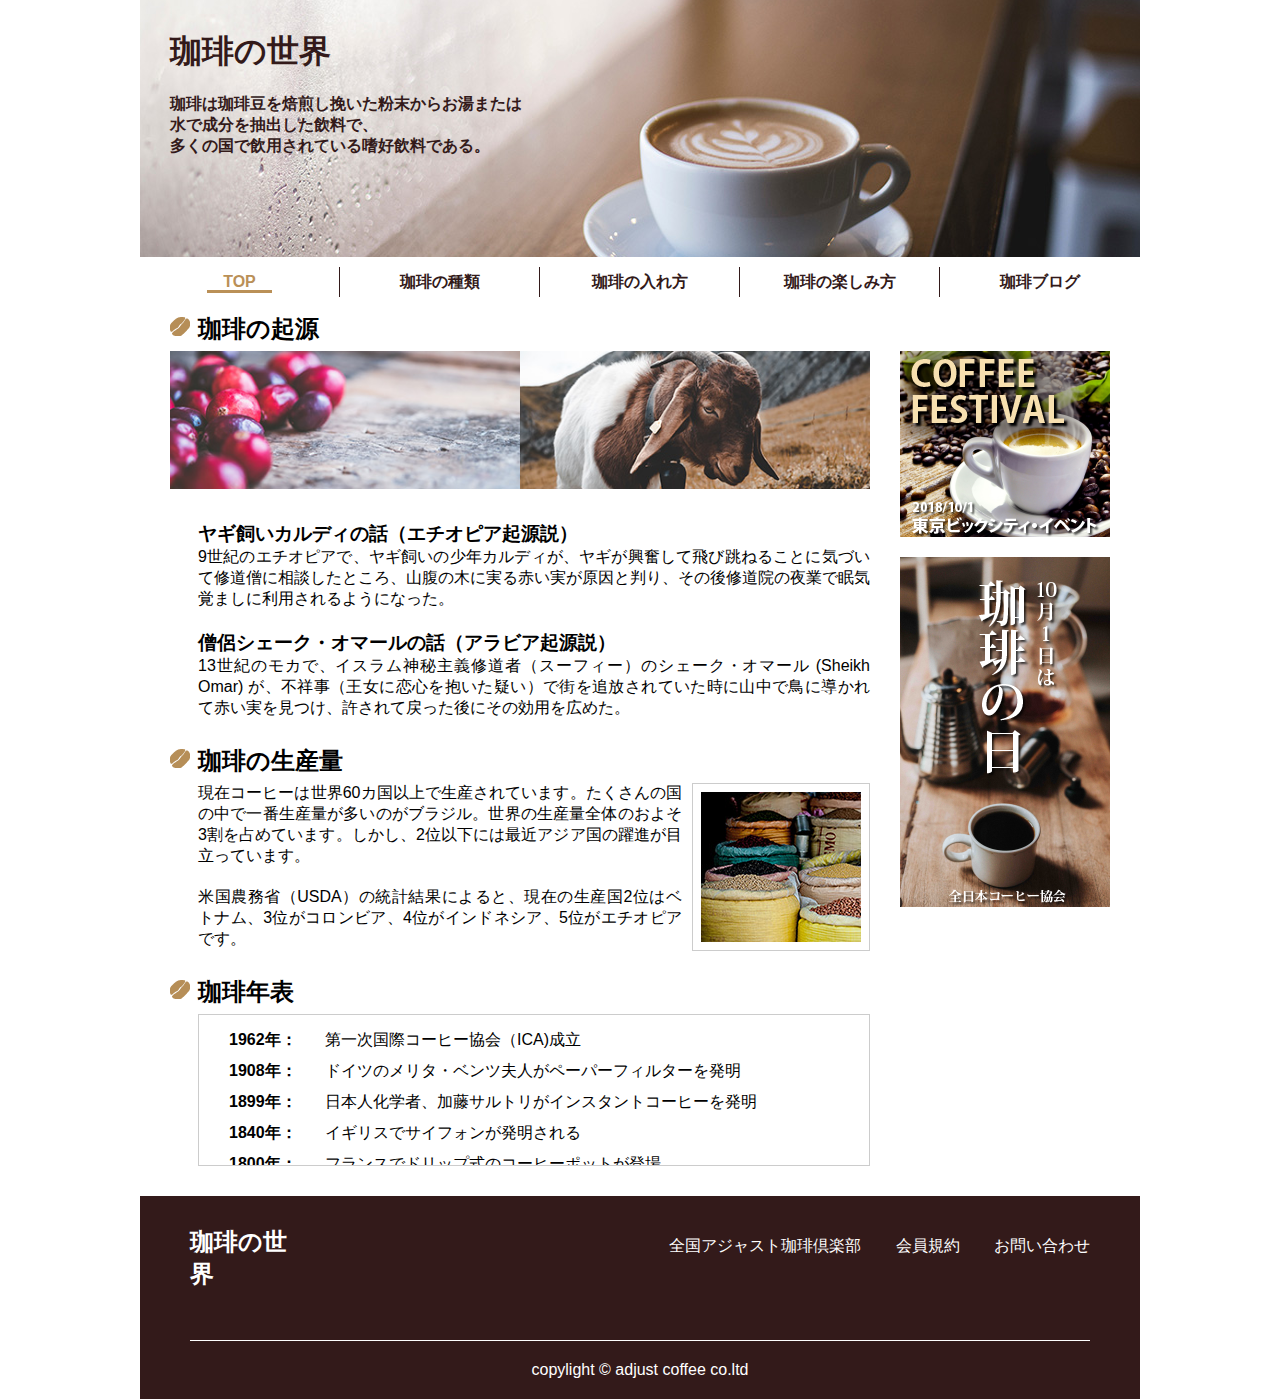
<file: index.html>
<!doctype html>
<html lang="ja"><!-- InstanceBegin template="/Templates/base.dwt" codeOutsideHTMLIsLocked="false" -->
<head>
<meta charset="utf-8">
<meta name="robots" content="noindex,nofollow">
<!-- InstanceBeginEditable name="doctitle" -->
<title>世界の珈琲</title>
<!-- InstanceEndEditable -->
<link rel="icon" href="favicon.png">
<meta name="auther" content="全国アジャスト珈琲倶楽部">
<!-- InstanceBeginEditable name="EditDescription" -->
<meta name="description" content="珈琲の歴史と豆の種類を紹介するサイトです。">
<!-- InstanceEndEditable -->
<link href="css/reset.css" rel="stylesheet" type="text/css">
<link href="css/style.css" rel="stylesheet" type="text/css">
<!-- InstanceBeginEditable name="head" -->
<!-- InstanceEndEditable -->
<!-- InstanceParam name="class" type="text" value="index" -->
</head>

<body class="index">
<div class="wrapper">
  <header>
    <h1><a href="index.html">珈琲の世界</a></h1>
    <p>珈琲は珈琲豆を焙煎し挽いた粉末からお湯または<br>水で成分を抽出した飲料で、<br>
      多くの国で飲用されている嗜好飲料である。</p>
  </header>
  <nav class="global">
    <ul>
      <li><a href="index.html"><span>TOP</span></a></li>
      <li><a href="catalog.html"><span>珈琲の種類</span></a></li>
      <li><a href="#"><span>珈琲の入れ方</span></a></li>
      <li><a href="#"><span>珈琲の楽しみ方</span></a></li>
      <li><a href="#" target="_blank"><span>珈琲ブログ</span></a></li>
    </ul>
  </nav>
  <div class="content clearfix">
    <div class="main">
    <!-- InstanceBeginEditable name="EditeContent" -->
      <section>
        <h2>珈琲の起源</h2>
        <div class="root-visual"> <img src="images/red_beans.jpg" width="380" height="150" alt=""/><img src="images/yagi.jpg" width="380" height="150" alt=""/></div>
        <!--/.root-visual-->
        <h3>ヤギ飼いカルディの話（エチオピア起源説）</h3>
        <p>9世紀のエチオピアで、ヤギ飼いの少年カルディが、ヤギが興奮して飛び跳ねることに気づいて修道僧に相談したところ、山腹の木に実る赤い実が原因と判り、その後修道院の夜業で眠気覚ましに利用されるようになった。</p>
        <h3>僧侶シェーク・オマールの話（アラビア起源説）</h3>
        <p>13世紀のモカで、イスラム神秘主義修道者（スーフィー）のシェーク・オマール (Sheikh Omar) が、不祥事（王女に恋心を抱いた疑い）で街を追放されていた時に山中で鳥に導かれて赤い実を見つけ、許されて戻った後にその効用を広めた。</p>
      </section>
      <section>
        <h2>珈琲の生産量</h2>
        <p><img src="images/production.jpg" width="160" height="150" alt=""/>現在コーヒーは世界60カ国以上で生産されています。たくさんの国の中で一番生産量が多いのがブラジル。世界の生産量全体のおよそ3割を占めています。しかし、2位以下には最近アジア国の躍進が目立っています。</p>
        <p>米国農務省（USDA）の統計結果によると、現在の生産国2位はベトナム、3位がコロンビア、4位がインドネシア、5位がエチオピアです。</p>
      </section>
      <section>
        <h2>珈琲年表</h2>
        <dl>
          <dt>1962年：</dt>
          <dd>第一次国際コーヒー協会（ICA)成立</dd>
          <dt>1908年：</dt>
          <dd>ドイツのメリタ・ベンツ夫人がペーパーフィルターを発明</dd>
          <dt>1899年：</dt>
          <dd>日本人化学者、加藤サルトリがインスタントコーヒーを発明</dd>
          <dt>1840年：</dt>
          <dd>イギリスでサイフォンが発明される</dd>
          <dt>1800年：</dt>
          <dd>フランスでドリップ式のコーヒーポットが登場</dd>
        </dl>
      </section>
      <!-- InstanceEndEditable -->
    </div><!--/.main-->
    <aside>
      <div class="ad"><img src="images/coffeeFestival.png" width="210" height="186" alt=""/></div>
      <!--/.ad-->
      <div class="ad"><img src="images/coffeeDay.png" width="210" height="350" alt=""/></div>
      <!--/.ad--> 
    </aside>
  </div><!--/.content-->
  <footer>
    <h2>珈琲の世界</h2>
    <ul class="local">
      <li><a href="#">全国アジャスト珈琲倶楽部</a></li>
      <li><a href="#">会員規約</a></li>
      <li><a href="#">お問い合わせ</a></li>
    </ul>
    <small>copylight &copy; adjust coffee co.ltd</small> </footer>
</div>
<!--/.wrapper-->
</body>
<!-- InstanceEnd --></html>
</file>
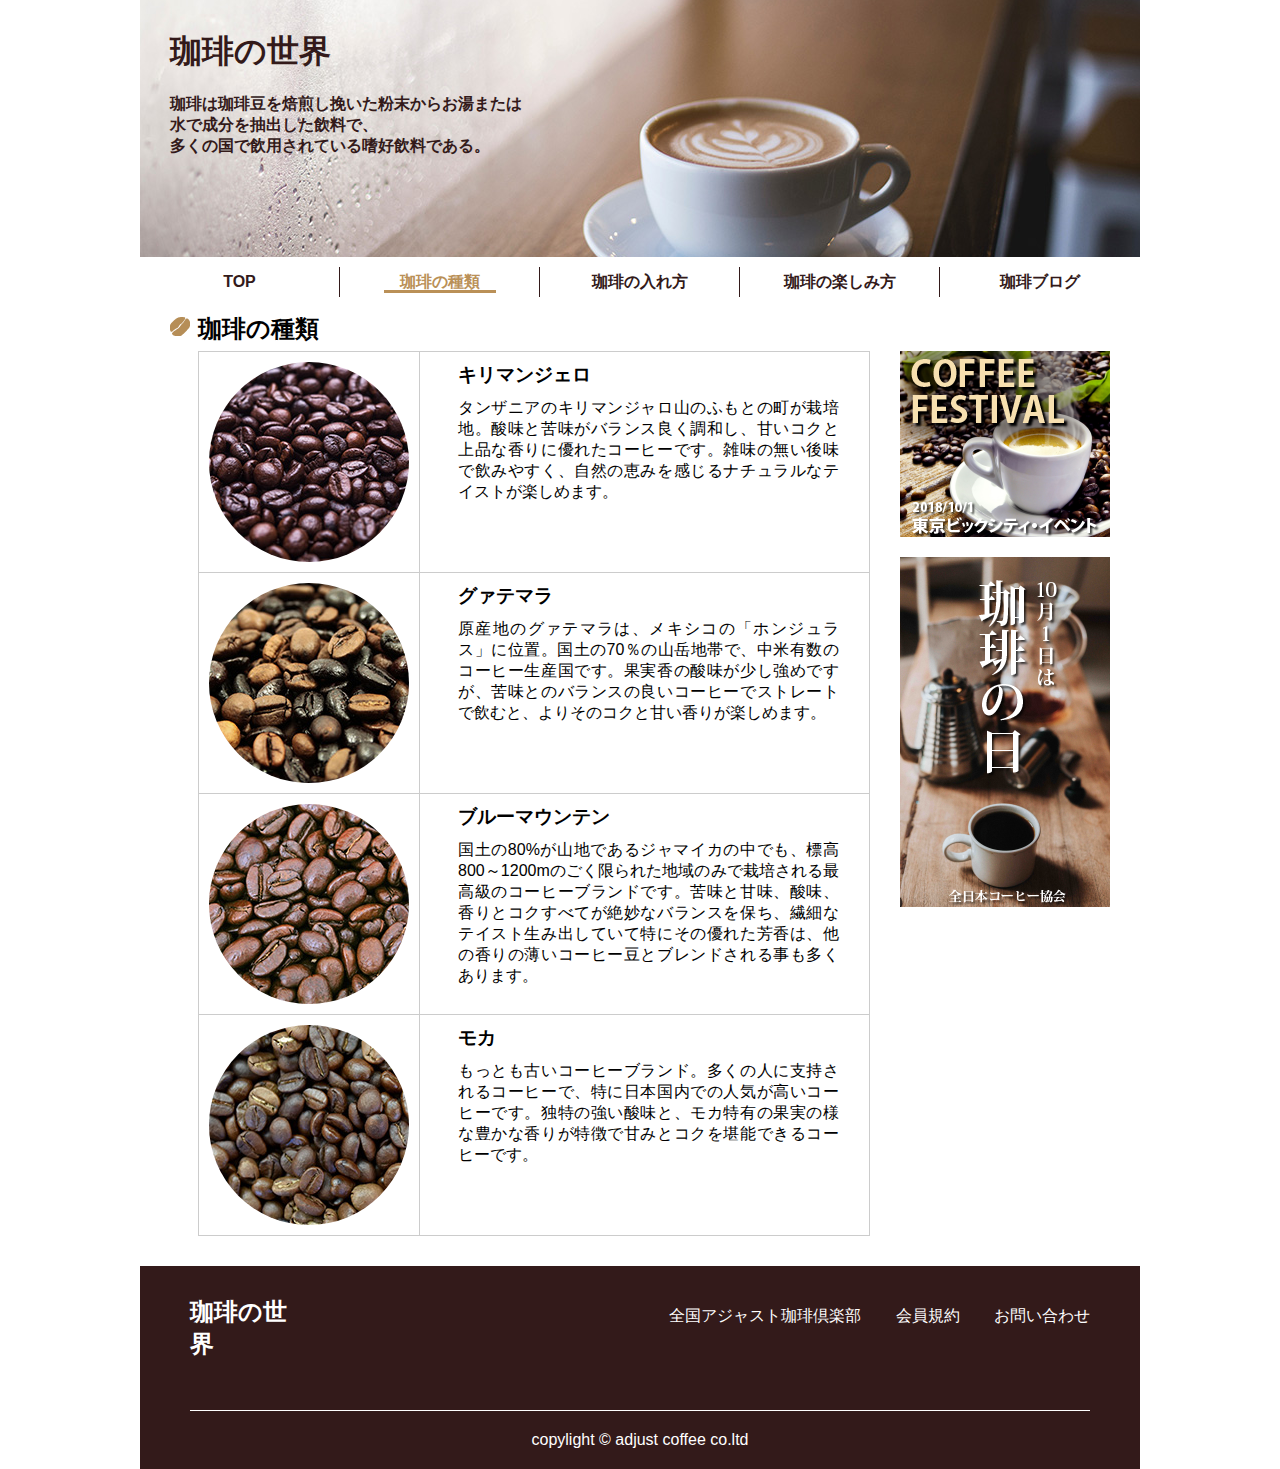
<file: catalog.html>
<!doctype html>
<html lang="ja"><!-- InstanceBegin template="/Templates/base.dwt" codeOutsideHTMLIsLocked="false" -->
<head>
<meta charset="utf-8">
<meta name="robots" content="noindex,nofollow">
<!-- InstanceBeginEditable name="doctitle" -->
<title>世界の珈琲</title>
<!-- InstanceEndEditable -->
<link rel="icon" href="favicon.png">
<meta name="auther" content="全国アジャスト珈琲倶楽部">
<!-- InstanceBeginEditable name="EditDescription" -->
<meta name="description" content="珈琲の歴史と豆の種類を紹介するサイトです。">
<!-- InstanceEndEditable -->
<link href="css/reset.css" rel="stylesheet" type="text/css">
<link href="css/style.css" rel="stylesheet" type="text/css">
<!-- InstanceBeginEditable name="head" -->
<!-- InstanceEndEditable -->
<!-- InstanceParam name="class" type="text" value="catalog" -->
</head>

<body class="catalog">
<div class="wrapper">
  <header>
    <h1><a href="index.html">珈琲の世界</a></h1>
    <p>珈琲は珈琲豆を焙煎し挽いた粉末からお湯または<br>水で成分を抽出した飲料で、<br>
      多くの国で飲用されている嗜好飲料である。</p>
  </header>
  <nav class="global">
    <ul>
      <li><a href="index.html"><span>TOP</span></a></li>
      <li><a href="catalog.html"><span>珈琲の種類</span></a></li>
      <li><a href="#"><span>珈琲の入れ方</span></a></li>
      <li><a href="#"><span>珈琲の楽しみ方</span></a></li>
      <li><a href="#" target="_blank"><span>珈琲ブログ</span></a></li>
    </ul>
  </nav>
  <div class="content clearfix">
    <div class="main">
    <!-- InstanceBeginEditable name="EditeContent" -->
      <section>
        <h2>珈琲の種類</h2>
        <table border="1">
          <tbody>
            <tr>
              <td><img src="images/beans-01.jpg" width="200" height="200" alt=""/></td>
              <td><h3>キリマンジェロ</h3>
                <p>タンザニアのキリマンジャロ山のふもとの町が栽培地。酸味と苦味がバランス良く調和し、甘いコクと上品な香りに優れたコーヒーです。雑味の無い後味で飲みやすく、自然の恵みを感じるナチュラルなテイストが楽しめます。<br>
              </p></td>
            </tr>
            <tr>
              <td><img src="images/beans-02.jpg" width="200" height="200" alt=""/></td>
              <td><h3>グァテマラ</h3>
              <p>原産地のグァテマラは、メキシコの「ホンジュラス」に位置。国土の70％の山岳地帯で、中米有数のコーヒー生産国です。果実香の酸味が少し強めですが、苦味とのバランスの良いコーヒーでストレートで飲むと、よりそのコクと甘い香りが楽しめます。</p></td>
            </tr>
            <tr>
              <td><img src="images/beans-03.jpg" width="200" height="200" alt=""/></td>
              <td><h3>ブルーマウンテン</h3>
              <p>国土の80%が山地であるジャマイカの中でも、標高800～1200mのごく限られた地域のみで栽培される最高級のコーヒーブランドです。苦味と甘味、酸味、香りとコクすべてが絶妙なバランスを保ち、繊細なテイスト生み出していて特にその優れた芳香は、他の香りの薄いコーヒー豆とブレンドされる事も多くあります。</p></td>
            </tr>
            <tr>
              <td><img src="images/beans-04.jpg" width="200" height="200" alt=""/></td>
              <td><h3>モカ</h3>
              <p>もっとも古いコーヒーブランド。多くの人に支持されるコーヒーで、特に日本国内での人気が高いコーヒーです。独特の強い酸味と、モカ特有の果実の様な豊かな香りが特徴で甘みとコクを堪能できるコーヒーです。</p></td>
            </tr>
          </tbody>
        </table>
      </section>
      <!-- InstanceEndEditable -->
    </div><!--/.main-->
    <aside>
      <div class="ad"><img src="images/coffeeFestival.png" width="210" height="186" alt=""/></div>
      <!--/.ad-->
      <div class="ad"><img src="images/coffeeDay.png" width="210" height="350" alt=""/></div>
      <!--/.ad--> 
    </aside>
  </div><!--/.content-->
  <footer>
    <h2>珈琲の世界</h2>
    <ul class="local">
      <li><a href="#">全国アジャスト珈琲倶楽部</a></li>
      <li><a href="#">会員規約</a></li>
      <li><a href="#">お問い合わせ</a></li>
    </ul>
    <small>copylight &copy; adjust coffee co.ltd</small> </footer>
</div>
<!--/.wrapper-->
</body>
<!-- InstanceEnd --></html>
</file>
<file: css/style.css>
@charset "utf-8";

/* body
-------------------------------------------------*/
body {
  font-family: "ヒラギノ角ゴ Pro W3", "Hiragino Kaku Gothic Pro", "メイリオ", Meiryo, Osaka, "ＭＳ Ｐゴシック", "MS PGothic", sans-serif;
}
/* .wrapper
-------------------------------------------------*/
.wrapper {
  width: 1000px;
  margin: 0 auto;
  background-color: #fff;
}
/* header
-------------------------------------------------*/
header {
 padding-top: 30px;
 padding-bottom: 100px;
 padding-left: 30px;
 background-image: url(../images/header-bg-01.jpg);

 background-position: 0px -50px;
 color: #331a1a;
 margin-bottom: 10px;
 background-size: cover;
}
header h1 {
 margin-bottom: 20px;
}

header h1 a {
  color: #331A1A;
  text-decoration: none;
}
header p {
  font-weight: bold;
}
/* nav.global
-------------------------------------------------*/
.global {
  height: 30px;
}
.global ul li {
  width: 20%;
  float: left;
  text-align: center;
  color: #331a1a;
  text-decoration: none;
}
.global ul li a {
  display: block;
  line-height: 30px;
  color: #331a1a;
  font-weight: bold;
  text-decoration: none;
  border-right: 1px solid #331A1A;
}
.global ul li:last-child a {
  border-right-style: none;
}
.global ul li a:hover span {
  padding: 0 1em;
  color: #ba9057;
  border-bottom: 3px solid #ba9057;
}
.index .global ul li:nth-child(1) a span,
.catalog .global ul li:nth-child(2) a span {
 color: #ba9057;
 border-bottom: 3px solid #ba9057;
 padding: 0 1em;
}
/* .content
-------------------------------------------------*/
.content {
  margin: 20px 30px 30px;
}
/* artcle
-------------------------------------------------*/
.main {
  width: 700px;
  float: left;
}
/* section
-------------------------------------------------*/
.main section .root-visual {
  height: 150px;
  margin-bottom: 20px;
  -webkit-box-sizing: border-box;
  -moz-box-sizing: border-box;
  box-sizing: border-box;
}
.main section .root-visual img {
  width: 50%;
  height: auto;
}
.main section {
  margin-bottom: 30px;
}
section h2 {
  line-height: 24px;
  background-image: url(../images/beans_icon_B-20.png);
  background-repeat: no-repeat;
  background-position: left top;
  padding-left: 28px;
  margin-bottom: 10px;
}
section h3 {
 margin-left: 28px;
}

section p {
  margin-left: 28px;
  margin-bottom: 20px;
  text-align: justify;
}
.main section:last-child {
  margin-bottom: 0;
}
.main section p img {
  float: right;
  padding: 8px;
  margin-left: 10px;
  border: 1px solid #ccc;
  background-color: #fff;
}
/* dl
-------------------------------------------------*/
.main section dl {
  padding: 15px 30px;
  border: 1px solid #ccc;
  margin-left: 28px;
  height: 120px;
  overflow-y: auto;
}
.main section dl dt {
  width: 6em;
  float: left;
  font-weight: bold;
  margin-bottom: 10px;
  clear: both;
}
.main section dl dd {
  width: calc(100% - 6em);
  float: left;
  margin-bottom: 10px;
}
/* aside
-------------------------------------------------*/
aside {
 width: 210px;
 margin-top: 34px;
 float: right;
}
aside .ad {
  margin-bottom: 20px;
}
/* footer
-------------------------------------------------*/
footer {
  background-color: #331A1A;
  padding: 30px 50px 20px;
  color: #fff;
  clear: both;
}
footer h2 {
  margin-bottom: 50px;
  width: 5em;
  float: left;
}
/* nav.local
-------------------------------------------------*/
footer .local {
  width: 500px;
  text-align: right;
  float: right;
}
footer .local li {
  display: inline-block;
  margin-left: 30px;
}
footer .local li a {
  color: #fff;
  line-height: 40px;
  text-decoration: none;
}
footer .local li a:hover {
  border-bottom: 1px solid #fff;
}
/* small
-------------------------------------------------*/
footer small {
  display: block;
  clear: both;
  text-align: center;
  font-size: 1em;
  border-top: 1px solid #fff;
  padding-top: 20px;
}
.main section table {
 margin-left: 28px;
 border: 1px solid #ccc;
}
.main section table tbody tr td {
 padding: 10px;
 border: 1px solid #ccc;
 vertical-align: top;

}
.main section table tbody tr td img {
 border-radius: 100px;
}
.main section table tbody tr td h3 {
 margin-bottom: 10px;
}
.main section table tbody tr td p {
 margin-right: 20px;
 margin-bottom: 0px;
}
</file>
